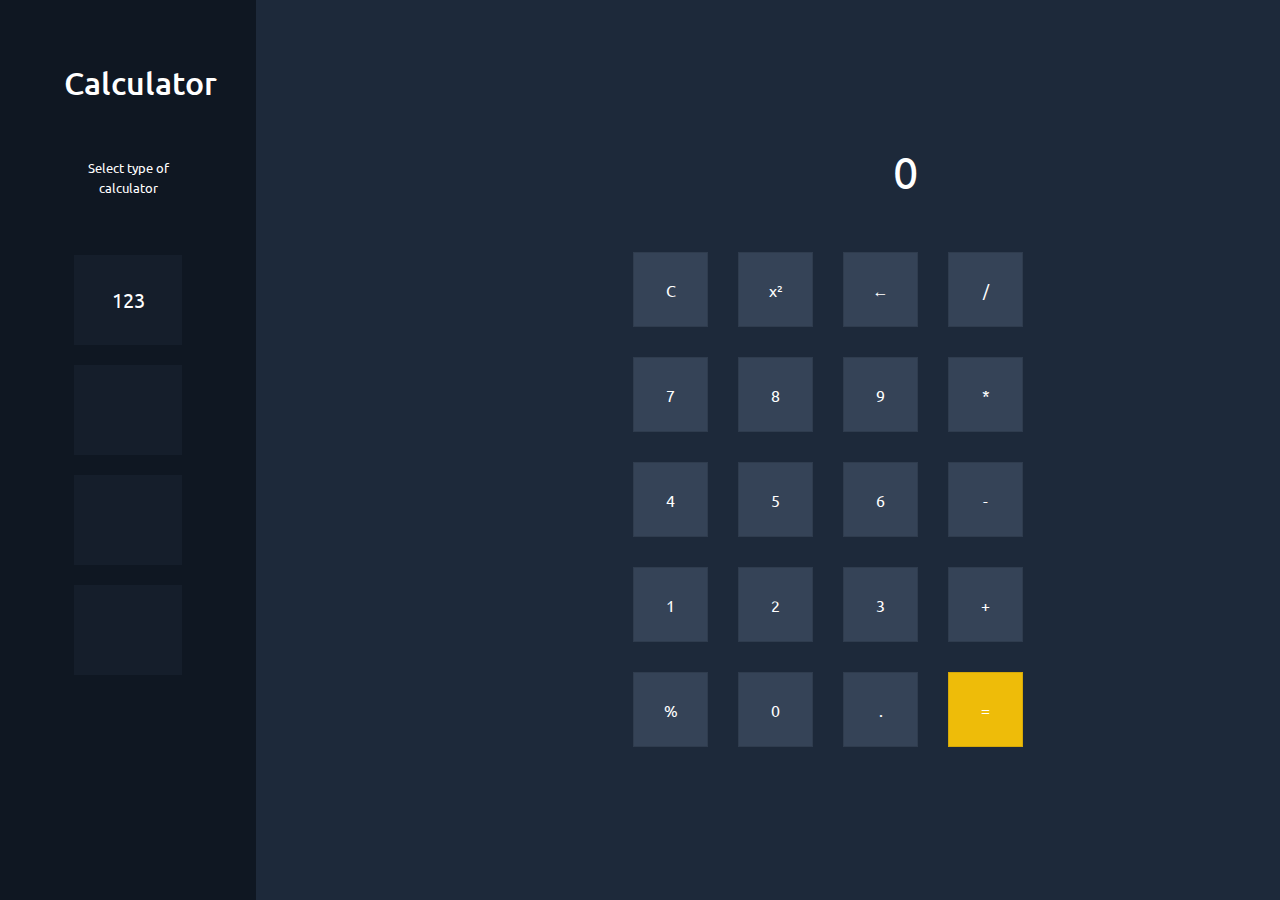
<file: index.html>
<html>
<head>
    <link rel="stylesheet" href="style/main.css">
    <link rel="stylesheet" href="style/calculadora.css">
    <link rel="stylesheet" href="style/conversorTemperatura.css">
    <link rel="stylesheet" href="style/imc.css">
    <link rel="stylesheet" type="text/css" href="http://fonts.googleapis.com/css?family=Ubuntu:regular,bold&subset=Latin">
    <link rel="stylesheet" href="https://maxcdn.bootstrapcdn.com/bootstrap/4.0.0/css/bootstrap.min.css" integrity="sha384-Gn5384xqQ1aoWXA+058RXPxPg6fy4IWvTNh0E263XmFcJlSAwiGgFAW/dAiS6JXm" crossorigin="anonymous">
    <script src="https://ajax.googleapis.com/ajax/libs/jquery/1.10.0/jquery.min.js"></script>
    <link rel="stylesheet" href="https://use.fontawesome.com/releases/v5.7.0/css/all.css" integrity="sha384-lZN37f5QGtY3VHgisS14W3ExzMWZxybE1SJSEsQp9S+oqd12jhcu+A56Ebc1zFSJ" crossorigin="anonymous">
</head>
<body id="main">
  <!-- Left Div -->
  <div class="menu">
    <h2>Calculator</h2><br><br>
    <small>Select type of calculator</small><br><br><br>

    <!-- Menu -->
    <div class="buttons">
        <span class="menu-icon" id="menu-1">123</span>
        <span class="menu-icon" id="menu-2"><i class="fas fa-thermometer-three-quarters"></i></span>
        <span class="menu-icon" id="menu-3"><i class="fas fa-weight"></i></span>
        <span class="menu-icon" id="menu-4"><i class="fa fa-coins"></i></span>
    </div>
  </div>

  <!-- Right Div -->
  <div class='content'>
    <div id="menu-1" class="calculadoraImc">
    </div>

    <div id="menu-2" class="conversorTemperatura">
    </div>

    <div id="menu-3" class="calculadoraImc">
    </div>

    <div id="menu-4" class="currencyConertor">
    </div>
  </div>
  
  <script src="script/index.js"></script>

</body>
</html>
</file>
<file: style/main.css>
*{
  margin: 0;
  padding: 0;
  box-sizing: border-box;
  user-select: none;
  font-family: Ubuntu;
}

body{
  min-height: 100%;
  background-color: #1d293a !important;
  min-width: 100%;
}

h2{
    font-size: 30px;
}

.menu{
    background: #0f1722;
    color: white;
    height: 100%;
    float: left;
    width: 20%;
    padding: 5%;
    text-align: center;
}

.buttons{
  display: grid;
  /**grid-template-columns: auto auto;**/

}

.buttons span{
  background: #151e2b;
  padding: 30px;
  height: 90px;
  margin: 10px;
  font-family: 'Ubuntu';
  font-size: 20px;
}

.buttons span>i{
    font-size: 25px;
}

.buttons span:hover{
  background: #6c63ff;
  cursor: pointer;
}

.buttons span:active{
  background: #6c63ff;
}

.content{
  display: flex;
  justify-content: center;
  align-items: center;
  margin: 0 auto;
  height: 100%;
}

.content > div.visible{
  opacity: 1;
}

.content > div{
  opacity: 0;
  position: absolute !important;
}

.active-btn {
  background-color: #6c63ff !important;
}
</file>
<file: style/calculadora.css>
.calculator{
  position: relative;
  display: grid;
}

.value-calculator{
  width: 100%;
  text-align: right;
  font-size: 30px;
  background: transparent;
  border: none;
  color: white;
}

.calculator span{
  display: grid;
  width: 75px;
  height: 75px;
  color: #fff;
  background: #354357;
  place-items: center;
  border: 1px solid rgba(0,0,0,.1);
  margin: 15px;
}

.calculator span:active{
  background: #6c63ff;
  color: #fff;
}

.calculator span:hover{
  background: #6c63ff;
  color: #fff;
}

.calculator span.equal{
  background: #eebc09;
}

.calculator span.equal:hover{
  background: #ffc800;
}

.calculator span.equal:active{
  background: #ffc800;
}
</file>
<file: style/conversorTemperatura.css>
.conversorTemperatura{
  position: relative;
  text-align: center;
}

.conversorTemperatura input{
  margin-top: 20px;
}
</file>
<file: style/imc.css>
.calculadoraImc{
    position: relative;
    text-align: center;
    width: 300px;
  }
  
  .calculadoraImc input{
    margin-top: 20px;
  }
</file>
